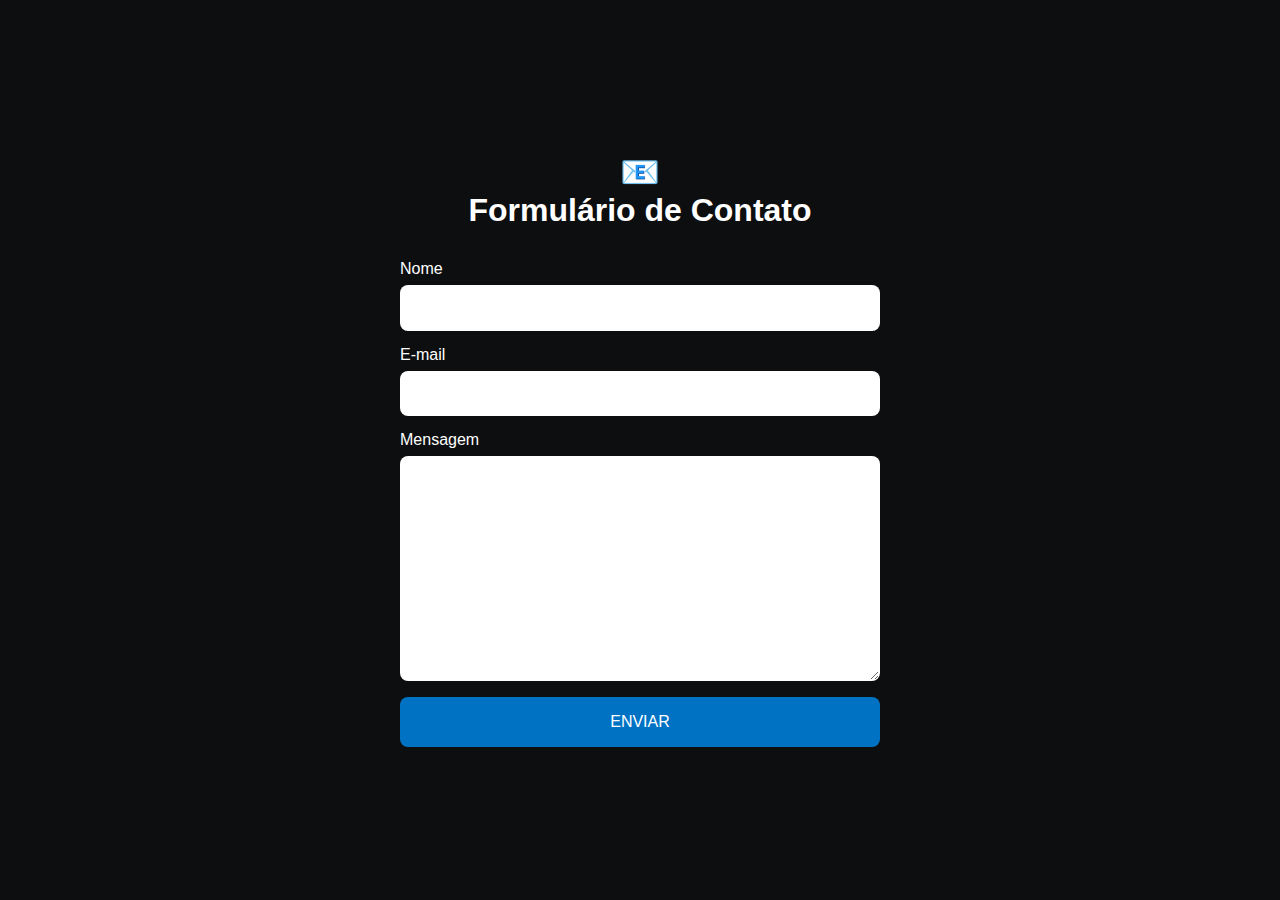
<file: form.html>
<!DOCTYPE html>
<html lang="en">
  <head>
    <meta charset="UTF-8" />
    <meta http-equiv="X-UA-Compatible" content="IE=edge" />
    <meta name="viewport" content="width=device-width, initial-scale=1.0" />
    <title>Formulário de Contato</title>
    <link rel="stylesheet" href="styleForm.css" />
  </head>
  <body>
    <h1>Formulário de Contato</h1>
    <form action="https://api.staticforms.xyz/submit" method="POST" class="form">
        <input type="hidden" name="accessKey" value="d6a0fb39-6b8c-4f5c-b2e6-f56915684926">
        <input type="hidden" name="redirectTo" value="https://ederjz.000webhostapp.com/">
        
        <label for="nome">Nome</label>
        <input type="text" name="name" id="nome" required />
        <label for="email">E-mail</label>
        <input type="email" name="email" id="email" required />
        <label for="message">Mensagem</label>
        <textarea name="message" id="message" required></textarea>
        <button type="submit">Enviar</button>
    </form>
  </body>
</html>
</file>
<file: styleForm.css>
* {
  margin: 0;
  padding: 0;
  box-sizing: border-box;
}

body {
  background: #0d0e0f;
  min-height: 100vh;
  display: flex;
  align-items: center;
  justify-content: center;
  flex-direction: column;
  font-family: -apple-system, BlinkMacSystemFont, "Segoe UI", Roboto, Oxygen,
    Ubuntu, Cantarell, "Open Sans", "Helvetica Neue", sans-serif;
  padding-right: 1rem;
  padding-left: 1rem;
}

h1,
h2 {
  font-size: 2rem;
  color: #fff;
  margin-bottom: 2rem;
  text-align: center;
  line-height: 1.2;
}

h1::before {
  content: "📧";
  display: block;
}

h2::before {
  content: "🐅";
  display: block;
}

.form {
  width: 90%;
  max-width: 30rem;
  font-size: 1rem;
}

.form label,
.form input,
.form textarea,
.form button {
  display: block;
  width: 100%;
}

.form label {
  color: #fff;
  line-height: 1;
  margin-bottom: 0.5rem;
}

.form input,
.form textarea {
  font: inherit;
  padding: 0.8rem;
  margin-bottom: 1rem;
  border: 1px solid transparent;
  border-radius: 8px;
  transition: border-color, box-shadow 0.2s;
}

.form textarea {
  min-height: 25vh;
  resize: vertical;
}

.form input:hover,
.form input:focus,
.form textarea:hover,
.form textarea:focus {
  outline: none;
  border-color: #09d;
  box-shadow: 0 0 0 3px #4dc8ff;
}

.form button {
  display: block;
  padding: 1rem;
  background: #0072c4;
  color: #fff;
  font: inherit;
  text-transform: uppercase;
  border: none;
  border-radius: 8px;
  cursor: pointer;
  transition: 0.2s;
}

.form button:hover,
.form button:focus {
  outline: none;
  background: #09d;
}
</file>
